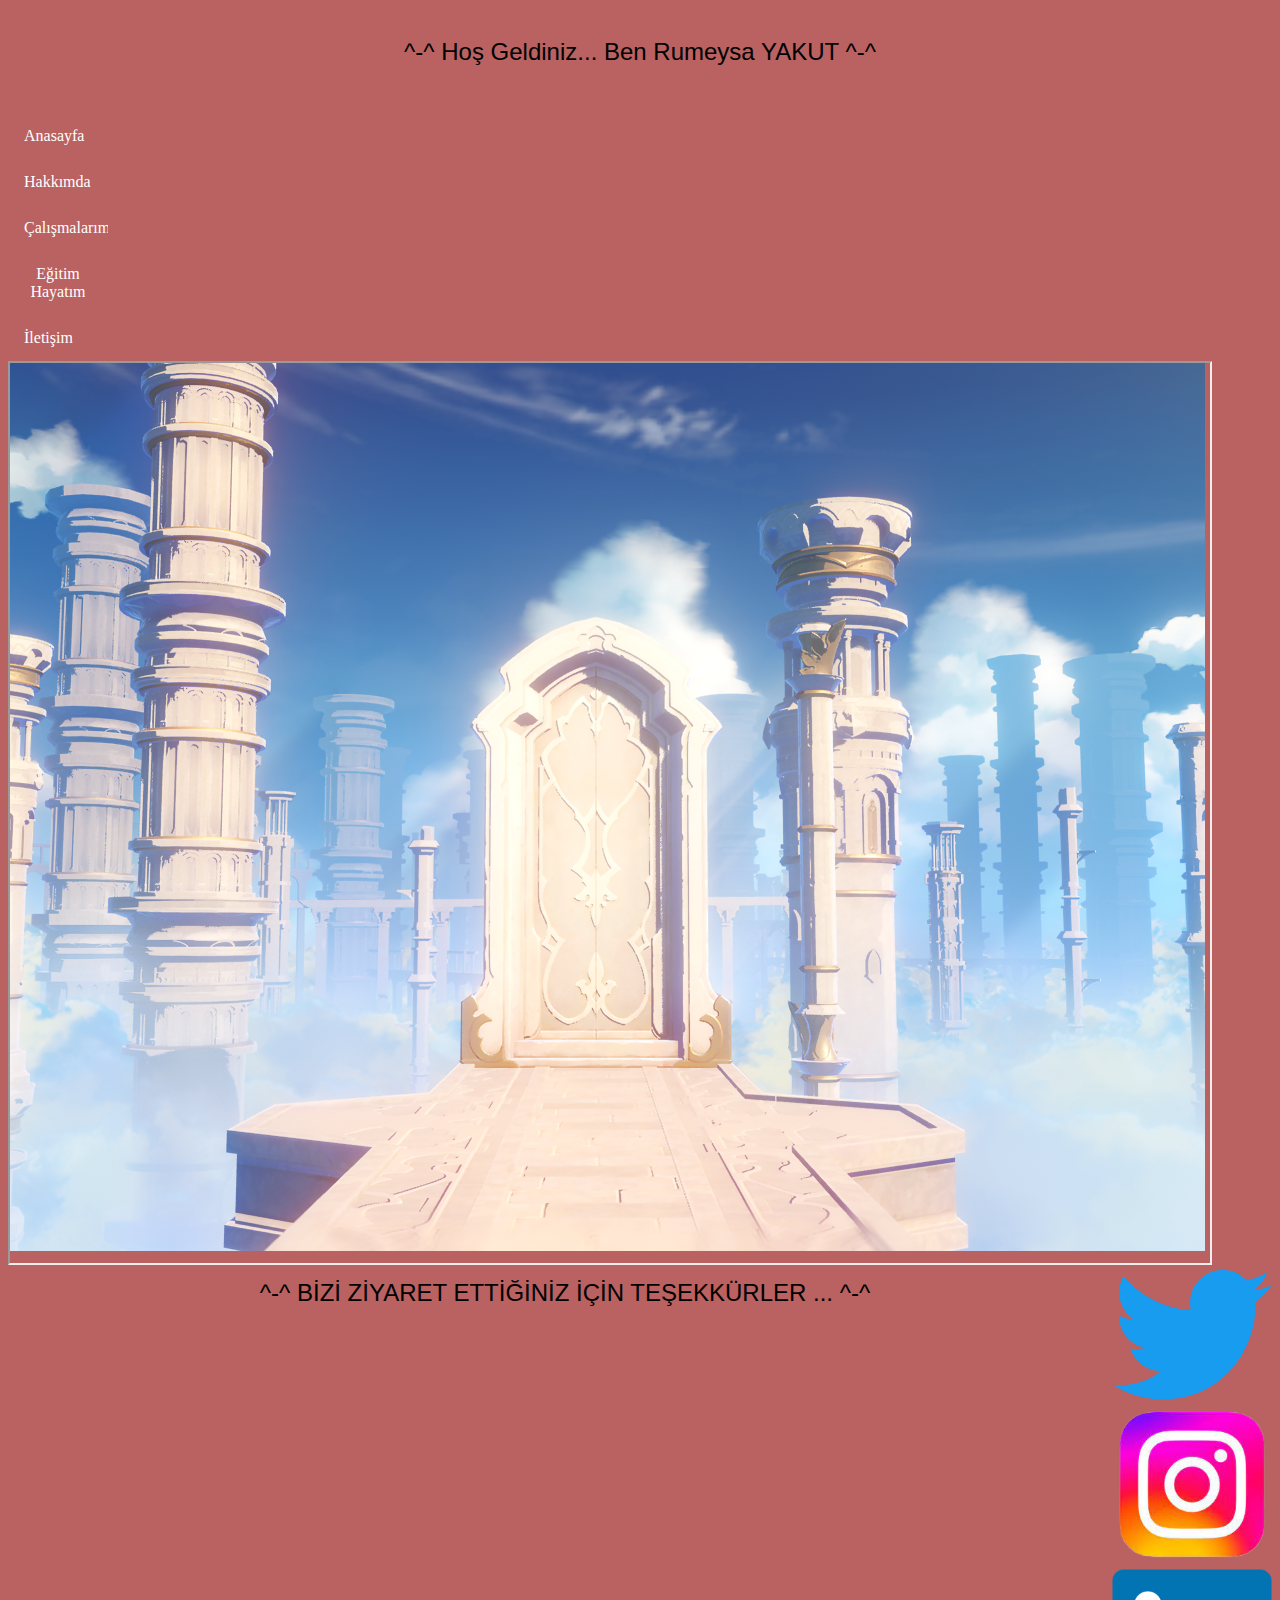
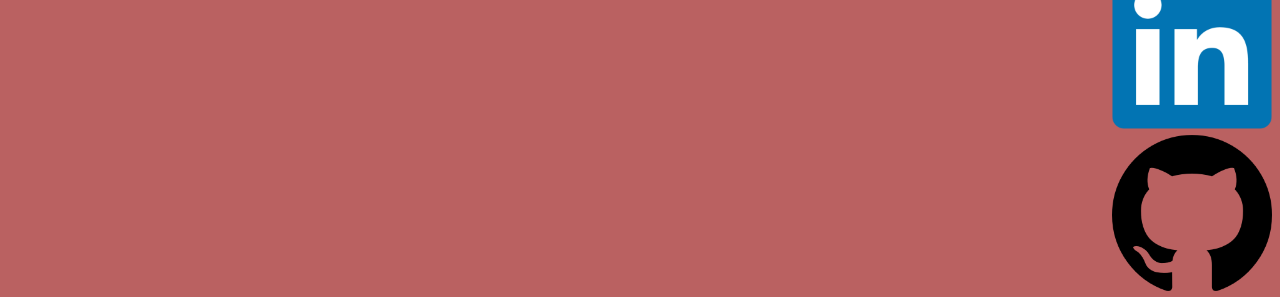
<file: Yeni klasör/index.html>
<!DOCTYPE html>
<html lang="en">
<head>
    <meta charset="UTF-8">
    <meta http-equiv="X-UA-Compatible" content="IE=edge">
    <meta name="viewport" content="width=device-width, initial-scale=1.0">
    <title>ara_sinav_rumeysa_yakut</title>
    <link rel="stylesheet" href="stil_dosyasi.css"/>
</head>
<body bgcolor="ba6161">
    <div class="header" > ^-^  Hoş Geldiniz... Ben Rumeysa  YAKUT  ^-^ </div>
    <div class="side_bar_left" id="menu">   
        <ul>
            <li><a href="ilk.html" target="giris" >Anasayfa </a> </li >            
            <li><a href="hakkimde.html" target="giris" >Hakkımda </a> </li >
            <li><a href="calisma.html" target="giris">Çalışmalarım </a></li>
            <li><a href="egitim_hayati.html" target="giris">Eğitim Hayatım </a></li>
            <li><a href="iletisim.html" target="giris">İletişim </a></li>

            
        </ul>    
    </div>
    <div >
        <iframe  name = "giris" src="kapi.png"charset=utf-8  width="1200 px" height="900 px" margin = 10  border="0"></iframe>

    <div class="side_bar_right">
        <a href=" ">
            <img src="tt.png" width="160px">
        </a> <br>
        <a href="https://www.instagram.com/cutesensei_/">
            <img src="insta.png" width="160px">
        </a><br>
        <a href="https://www.linkedin.com/feed/">
            <img src="lied.png" width="160px">
        </a><br>
        <a href="https://github.com/morirum">
            <img src="gtb.png" width="160px">
        </a>
        
    </div>

    <div class="footer"> 
            ^-^  BİZİ ZİYARET ETTİĞİNİZ İÇİN TEŞEKKÜRLER ...  ^-^
    </div>





</body>
</html>
</file>
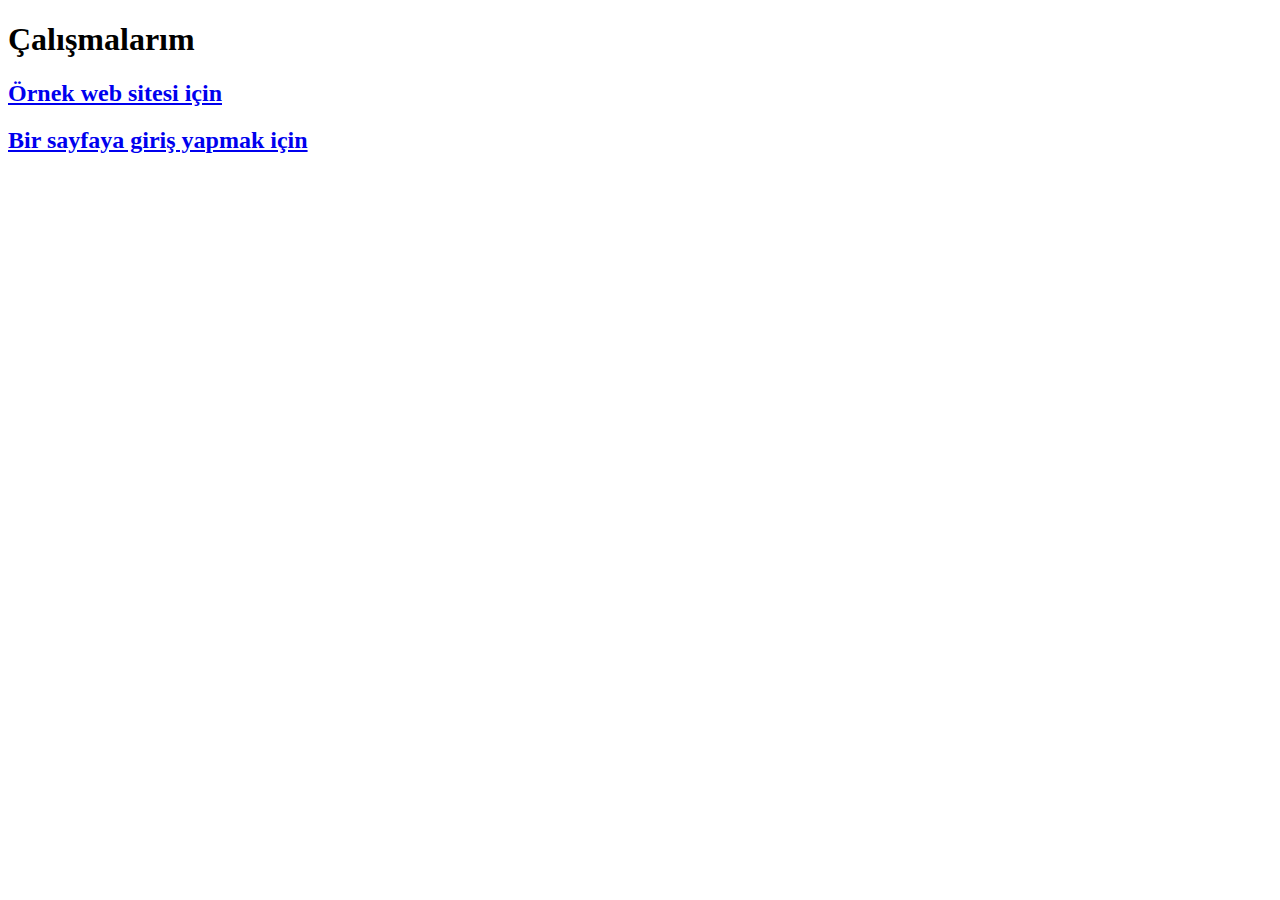
<file: Yeni klasör/calisma.html>
<!DOCTYPE html>
<html lang="en">
<head>
    <meta charset="UTF-8">
    <meta http-equiv="X-UA-Compatible" content="IE=edge">
    <meta name="viewport" content="width=device-width, initial-scale=1.0">
    <title>Document</title>
</head>
<body>
    <h1>Çalışmalarım</h1>
    <h2><a href="index.html"> Örnek web sitesi için </a> </h2>   
    <h2> <a href="giris_uye.html"> Bir sayfaya giriş yapmak için </a></h2>
</body>
</html>
</file>
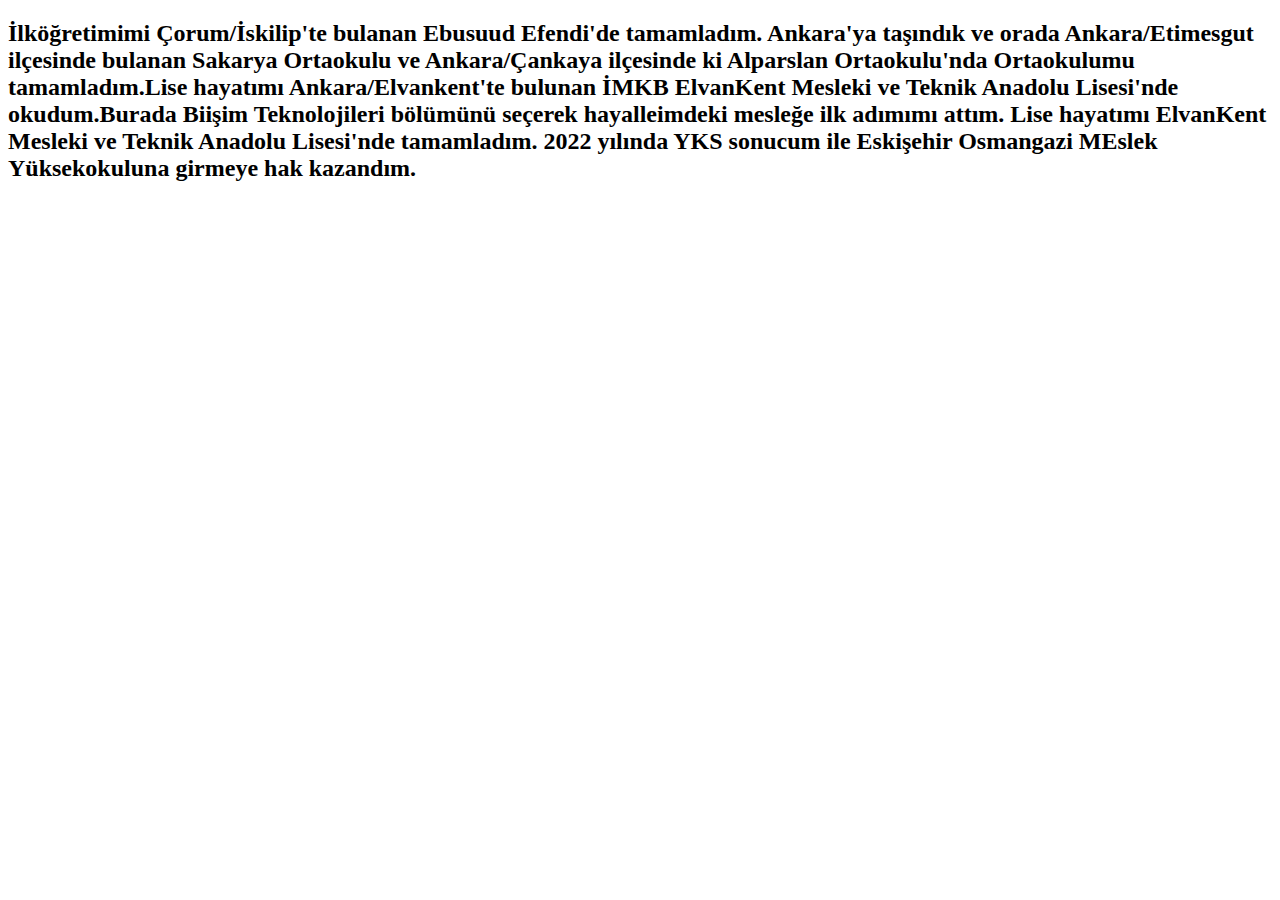
<file: Yeni klasör/egitim_hayati.html>
<!DOCTYPE html>
<html lang="en">
<head>
    <meta charset="UTF-8">
    <meta http-equiv="X-UA-Compatible" content="IE=edge">
    <meta name="viewport" content="width=device-width, initial-scale=1.0">
    <title>egitim_hayatim</title>
</head>
<body>
    <h2>    İlköğretimimi Çorum/İskilip'te bulanan Ebusuud Efendi'de tamamladım. Ankara'ya taşındık ve orada Ankara/Etimesgut ilçesinde bulanan
    Sakarya Ortaokulu ve Ankara/Çankaya ilçesinde ki Alparslan Ortaokulu'nda Ortaokulumu tamamladım.Lise hayatımı Ankara/Elvankent'te bulunan 
    İMKB ElvanKent Mesleki ve Teknik Anadolu Lisesi'nde okudum.Burada Biişim Teknolojileri bölümünü seçerek hayalleimdeki mesleğe ilk adımımı attım.
    Lise hayatımı ElvanKent Mesleki ve Teknik Anadolu Lisesi'nde tamamladım. 2022 yılında YKS sonucum ile Eskişehir Osmangazi MEslek Yüksekokuluna 
    girmeye hak kazandım. 
  </h2>

    
</body>
</html>
</file>
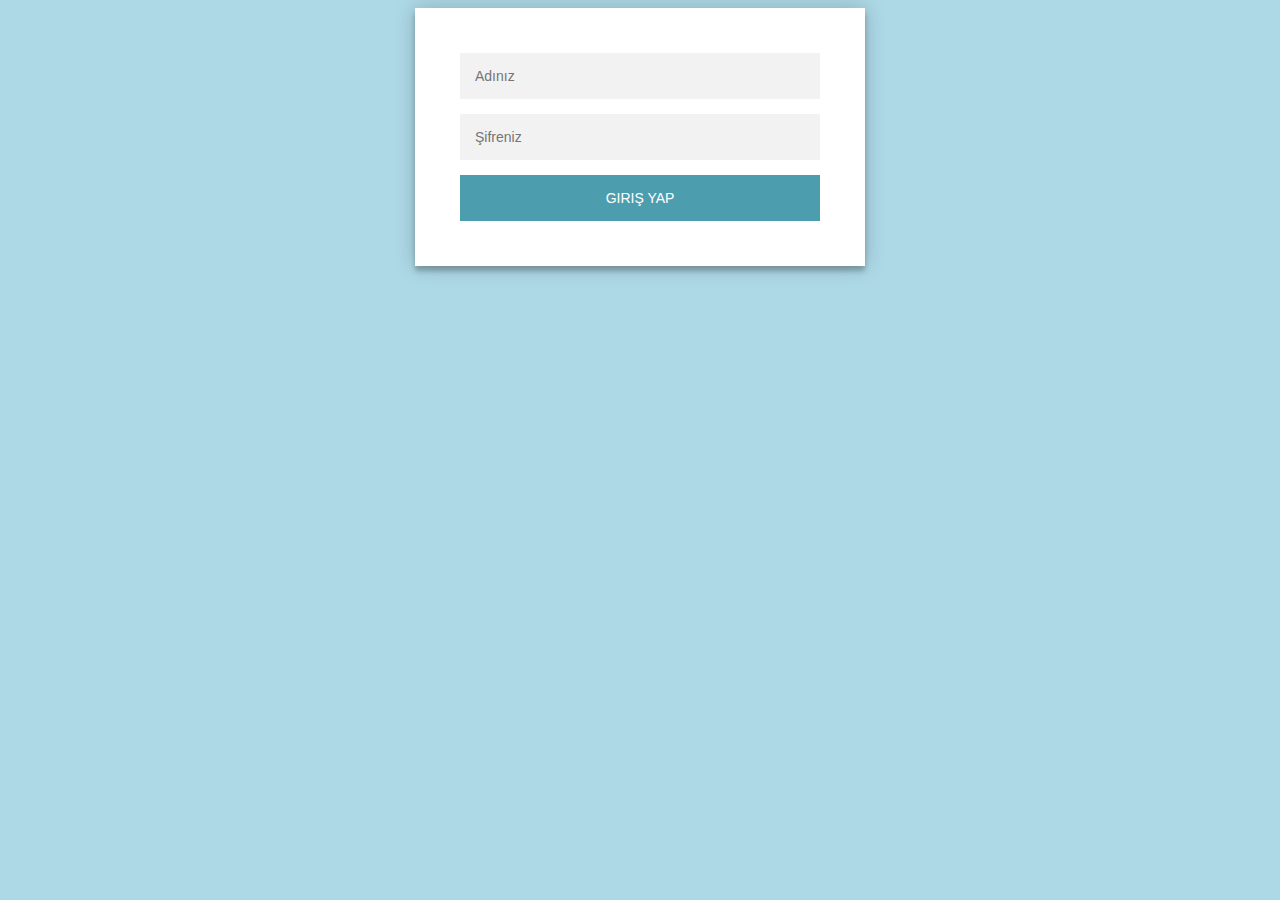
<file: Yeni klasör/giris_uye.html>
<!DOCTYPE html>
<html lang="en">
<head>
    <meta charset="UTF-8">
    <meta http-equiv="X-UA-Compatible" content="IE=edge">
    <meta name="viewport" content="width=device-width, initial-scale=1.0">
    <link rel="stylesheet" href="giris.css">
    <title>giris</title>
</head>
<body>
    <div>
        <div class="form" >

            <form class="giris-form">
                <input type="text" placeholder="Adınız"/>
                <input type="password" placeholder="Şifreniz"/>
                <button>Giriş Yap </button>
    
            </form>    

        </div>
    <div>        
</body>
</html>
</file>
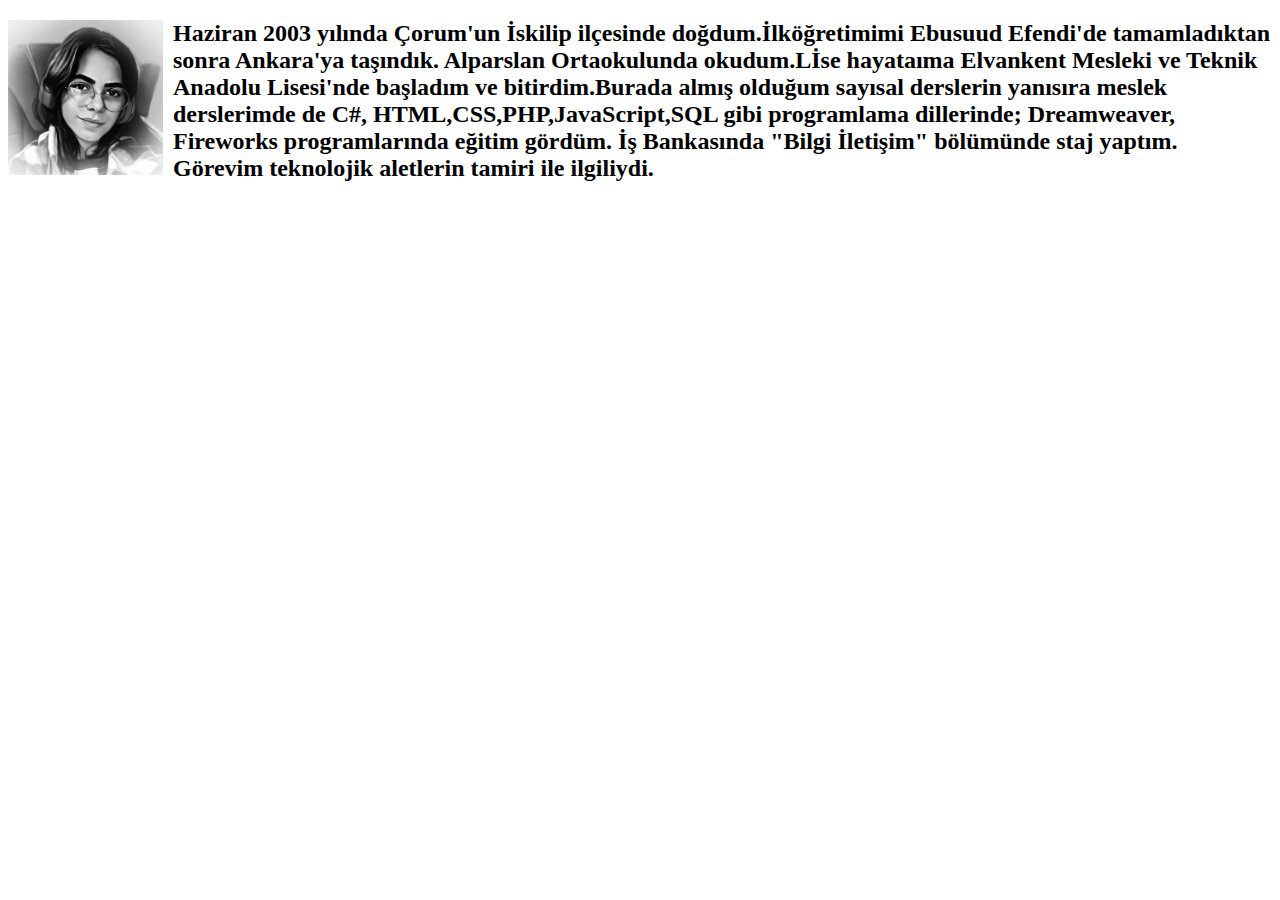
<file: Yeni klasör/hakkimde.html>
<!DOCTYPE html>
<html lang="en">
<head>
    <meta charset="UTF-8">
    <meta http-equiv="X-UA-Compatible" content="IE=edge">
    <meta name="viewport" content="width=device-width, initial-scale=1.0">
    <title>hakkimda</title>
    <style>

    .kaydir
    {
        float:left;
        padding:0 10px 10px 0;
        margin: auto;
    }
    </style>
    
</head>
<body >
    <div class="kisi">
    <img src="resim.png"    width="155px"    height="155px " class="kaydir">
    <h2>     Haziran 2003 yılında Çorum'un İskilip ilçesinde doğdum.İlköğretimimi Ebusuud Efendi'de tamamladıktan sonra 
    Ankara'ya taşındık. Alparslan Ortaokulunda okudum.Lİse hayataıma Elvankent Mesleki ve Teknik Anadolu Lisesi'nde
     başladım ve bitirdim.Burada almış olduğum sayısal derslerin yanısıra meslek derslerimde de C#, HTML,CSS,PHP,JavaScript,SQL gibi 
     programlama dillerinde; Dreamweaver, Fireworks programlarında eğitim gördüm. İş Bankasında "Bilgi İletişim" bölümünde staj yaptım.
     Görevim teknolojik aletlerin tamiri ile ilgiliydi.
  </h2>

    </div>

    
</body>
</html>
</file>
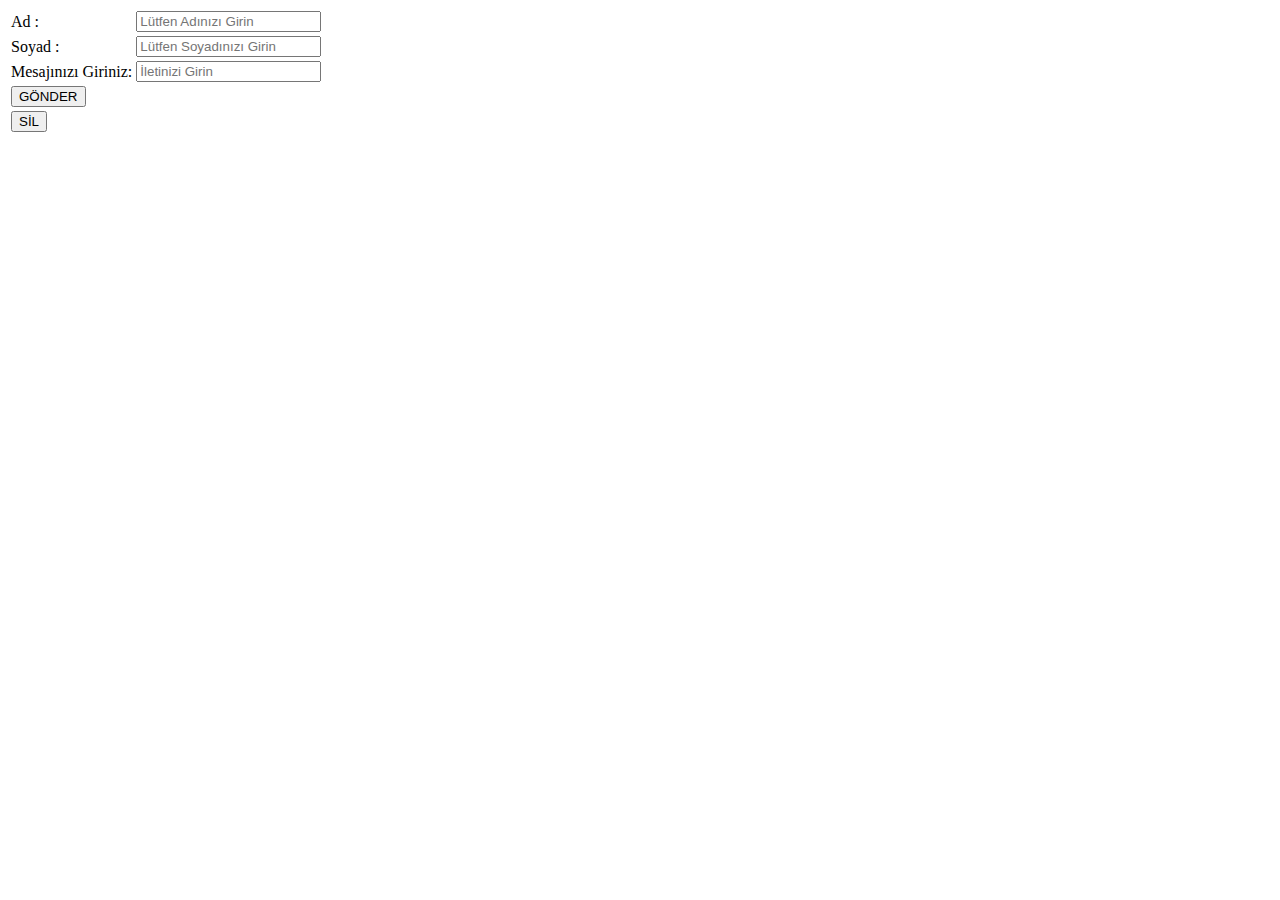
<file: Yeni klasör/iletisim.html>
<!DOCTYPE html>
<html lang="en">
<head>
    <meta charset="UTF-8">
    <meta http-equiv="X-UA-Compatible" content="IE=edge">
    <meta name="viewport" content="width=device-width, initial-scale=1.0">
    <title>iletisim</title>
</head>
<body>
    <form  font-size= "xx-large"action="" >
        <table border="0">
            <tr>
            <td>Ad :</td>
            <td><input type="text" name="ad" id="ad" required placeholder="Lütfen Adınızı Girin"></td>
            </tr>
            <tr>
            <td>Soyad :</td>
            <td><input type="text"name="soyad"id="soyad" required placeholder="Lütfen Soyadınızı Girin"></td>
            </tr>
            <tr>
                <td>Mesajınızı Giriniz: </td>
                <td><input type="text-area"name="mesaj"id="mesaj" required placeholder="İletinizi Girin"></td>    
            </tr>
            <tr>
                <td > <input type="submit" name="gonder" id="gonder" value="GÖNDER">   </td>

            </tr>
            <tr>
                <td> <input type="reset" name="sil" id="sil" value="SİL">   </td>
            </tr>




        </table>
    </form>
</body>
</html>
</file>
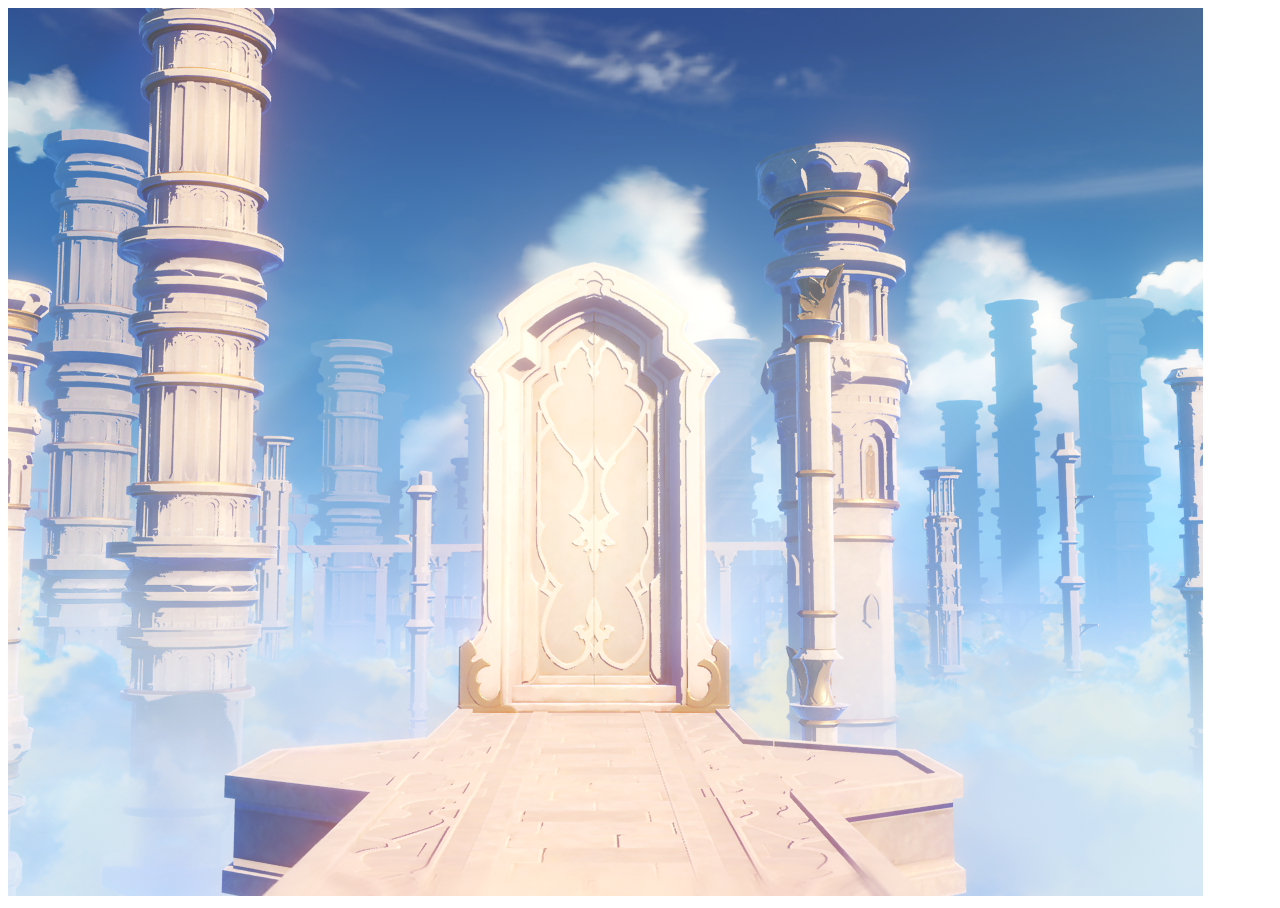
<file: Yeni klasör/ilk.html>
<!DOCTYPE html>
<html lang="en">
<head>
    <meta charset="UTF-8">
    <meta http-equiv="X-UA-Compatible" content="IE=edge">
    <meta name="viewport" content="width=device-width, initial-scale=1.0">
    <title>Document</title>
</head>
<body>
    <img src="kapi.png" alt="">
</body>
</html>
</file>
<file: Yeni klasör/stil_dosyasi.css>
.header_left
{

    height: 45 px;
    width: 100px;
    background-image: "resim.png";

}


.header
{
    width: auto;
    height: 45px;
    font-size: x-large;
    font-family: Arial, Helvetica, sans-serif;
    text-align: center;
    padding: 30px;


}

.side_bar_left
{
    height: 10000 px;
    width: 100px;
    float :left ;    
    margin-right: 10;
}

.side_bar_right
{

    width: 35 px;
    height: 1000 px;
    float :right ;
}

ul {
    list-style-type: none;
    margin: 0;
    padding: 0;
    overflow: hidden;
    background-color: #ba6161;

}

li {
    display:inline-block;
}

li a {
    display: block;
    color: white;
    text-align: center;
    padding: 14px 16px;
    text-decoration: none;
    size:x-large;
}

li a:hover{
    background-color:#a64f45; 
}

ul li ul {
    background-color:#2c3e50;
    display:none;
    position:absolute;
    width:100px
}

ul li:hover ul{
    display:block;
}
li ul li {
    display:block; 
}



.footer
{
    font-size: x-large;
    font-family: Arial, Helvetica, sans-serif;
    text-align: center;
    padding:10px; 
    width: auto;
    height: auto;    
}
</file>
<file: Yeni klasör/giris.css>
.giris
{
  
  width: 360px;
  padding: 8% 0 0;
  margin: auto;
}
.form {
  position: relative;
  z-index: 1;
  background: #FFFFFF;
  max-width: 360px;
  margin: 0 auto 100px;
  padding: 45px;
  text-align: center;
  box-shadow: 0 0 20px 0 rgba(0, 0, 0, 0.2), 0 5px 5px 0 rgba(0, 0, 0, 0.24);
}
.form input {
  font-family: "Roboto", sans-serif;
  outline: 0;
  background: #f2f2f2;
  width: 100%;
  border: 0;
  margin: 0 0 15px;
  padding: 15px;
  box-sizing: border-box;
  font-size: 14px;
}
.form button {
  font-family: "Roboto", sans-serif;
  text-transform: uppercase;
  outline: 0;
  background: #4c9eaf;
  width: 100%;
  border: 0;
  padding: 15px;
  color: #FFFFFF;
  font-size: 14px;
  -webkit-transition: all 0.3 ease;
  transition: all 0.3 ease;
  cursor: pointer;
}
.form button:hover,.form button:active,.form button:focus {
  background: #add8e6 ;
}
.form .mesaj {
  margin: 15px 0 0;
  color: #b3b3b3;
  font-size: 12px;
}
.form .mesaj a {
  color: #4c9eaf;
  text-decoration: none;
}

.container {
  position: relative;
  z-index: 1;
  max-width: 300px;
  margin: 0 auto;
}
.container:before, .container:after {
  content: "";
  display: block;
  clear: both;
}
.container .info {
  margin: 50px auto;
  text-align: center;
}
.container .info h1 {
  margin: 0 0 15px;
  padding: 0;
  font-size: 36px;
  font-weight: 300;
  color: #1a1a1a;
}
.container .info span {
  color: #4d4d4d;
  font-size: 12px;
}
.container .info span a {
  color: #000000;
  text-decoration: none;
}
.container .info span .fa {
  color: #EF3B3A;
}
body {
  background: #add8e6; /* fallback for old browsers */
  background: -webkit-linear-gradient(right, #add8e6, #add8e6);
  background: -moz-linear-gradient(right, #add8e6, #add8e6);
  background: -o-linear-gradient(right, #add8e6, #add8e6);
  background: linear-gradient(to left, #add8e6, #add8e6);
  font-family: "Roboto", sans-serif;
  -webkit-font-smoothing: antialiased;
  -moz-osx-font-smoothing: grayscale;      
}
</file>
